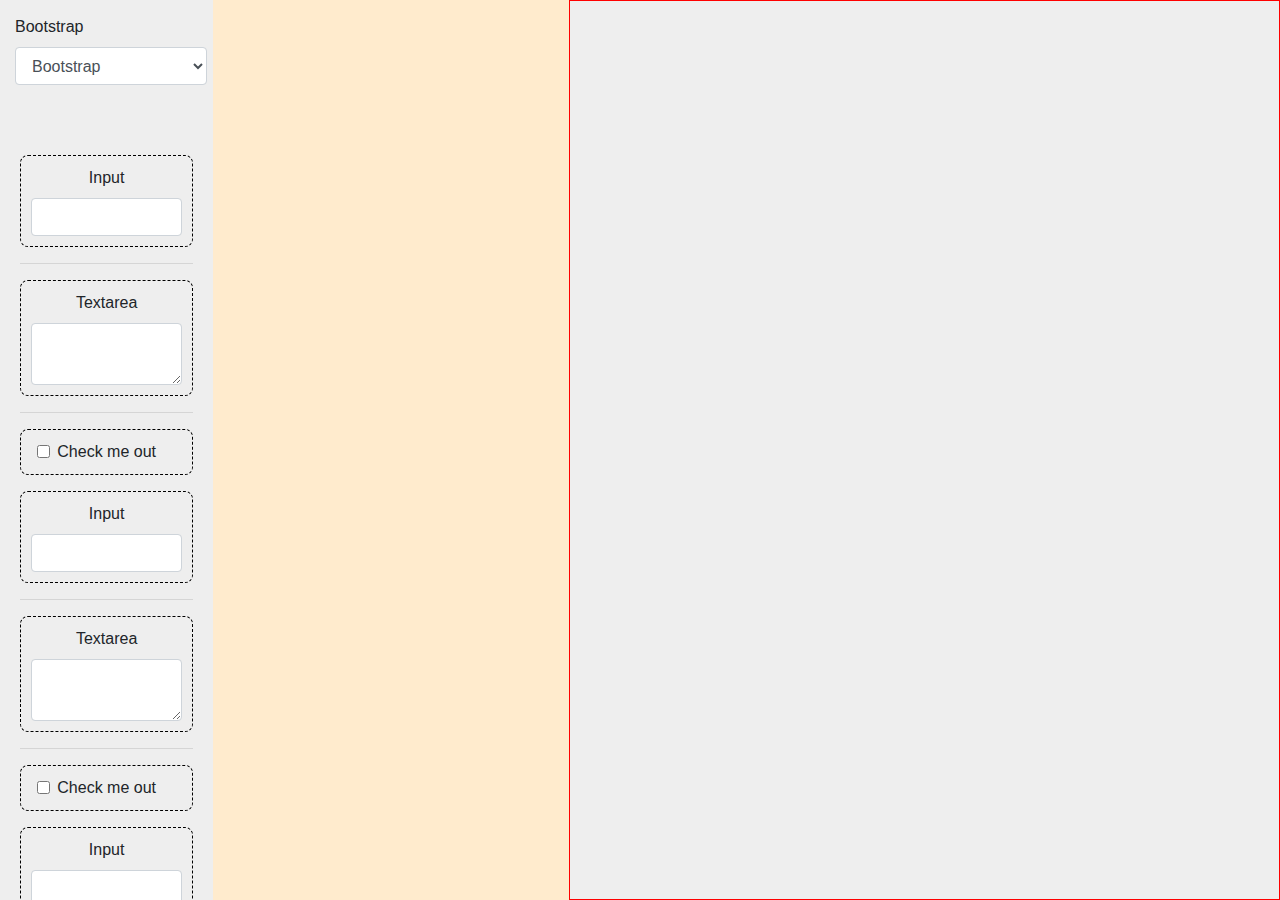
<file: builder.html>
<!DOCTYPE html>
<html lang="en">

<head>
    <meta charset="UTF-8">
    <meta name="viewport" content="width=device-width, initial-scale=1.0">
    <meta http-equiv="X-UA-Compatible" content="ie=edge">
    <title>Document</title>
    <link rel="stylesheet" href="css/bootstrap.min.css" id="estilo">
    <link rel="stylesheet" href="css/global.css" id="globalcss">
</head>

<body>

    <div class="content">
        <div class="form_builder">
            <div class="row">
                <div class="col-2 fl">
                    <div class="form-group select_fl">
                        <label for="select_theme">Bootstrap</label>
                        <select class="form-control" id="select_theme"></select>
                    </div>
                    <div class="elements">
                        <div class="elementes_sub">
                            <ul class="nav">
                                <li class="form_bal_textfield">
                                    <div class="form-group global" disabled="disabled">
                                        <label>Input</label>
                                        <input type="text" class="form-control">
                                    </div>
                                    <hr>
                                </li>
                                <li class="form_bal_textarea">
                                    <div class="form-group global" disabled="disabled">
                                        <label>Textarea</label>
                                        <textarea type="text" class="form-control"></textarea>
                                    </div>
                                    <hr>
                                </li>
                                <li class="form_bal_checkbox">
                                    <div class="form-group form-check global" disabled="disabled">
                                        <input type="checkbox" class="form-check-input" id="exampleCheck1">
                                        <label class="form-check-label" for="exampleCheck1">Check me out</label>
                                    </div>
                                </li>
                                <li class="form_bal_textfield">
                                    <div class="form-group global" disabled="disabled">
                                        <label>Input</label>
                                        <input type="text" class="form-control">
                                    </div>
                                    <hr>
                                </li>
                                <li class="form_bal_textarea">
                                    <div class="form-group global" disabled="disabled">
                                        <label>Textarea</label>
                                        <textarea type="text" class="form-control"></textarea>
                                    </div>
                                    <hr>
                                </li>
                                <li class="form_bal_checkbox">
                                    <div class="form-group form-check global" disabled="disabled">
                                        <input type="checkbox" class="form-check-input" id="exampleCheck1">
                                        <label class="form-check-label" for="exampleCheck1">Check me out</label>
                                    </div>
                                </li>
                                <li class="form_bal_textfield">
                                    <div class="form-group global" disabled="disabled">
                                        <label>Input</label>
                                        <input type="text" class="form-control">
                                    </div>
                                    <hr>
                                </li>
                                <li class="form_bal_textarea">
                                    <div class="form-group global" disabled="disabled">
                                        <label>Textarea</label>
                                        <textarea type="text" class="form-control"></textarea>
                                    </div>
                                    <hr>
                                </li>
                                <li class="form_bal_checkbox">
                                    <div class="form-group form-check global" disabled="disabled">
                                        <input type="checkbox" class="form-check-input" id="exampleCheck1">
                                        <label class="form-check-label" for="exampleCheck1">Check me out</label>
                                    </div>
                                </li>
                                <li class="form_bal_textfield">
                                    <div class="form-group global" disabled="disabled">
                                        <label>Input</label>
                                        <input type="text" class="form-control">
                                    </div>
                                    <hr>
                                </li>
                                <li class="form_bal_textarea">
                                    <div class="form-group global" disabled="disabled">
                                        <label>Textarea</label>
                                        <textarea type="text" class="form-control"></textarea>
                                    </div>
                                    <hr>
                                </li>
                                <li class="form_bal_checkbox">
                                    <div class="form-group form-check global" disabled="disabled">
                                        <input type="checkbox" class="form-check-input" id="exampleCheck1">
                                        <label class="form-check-label" for="exampleCheck1">Check me out</label>
                                    </div>
                                </li>
                                <li class="form_bal_textfield">
                                    <div class="form-group global" disabled="disabled">
                                        <label>Input</label>
                                        <input type="text" class="form-control">
                                    </div>
                                    <hr>
                                </li>
                                <li class="form_bal_textarea">
                                    <div class="form-group global" disabled="disabled">
                                        <label>Textarea</label>
                                        <textarea type="text" class="form-control"></textarea>
                                    </div>
                                    <hr>
                                </li>
                                <li class="form_bal_checkbox">
                                    <div class="form-group form-check global" disabled="disabled">
                                        <input type="checkbox" class="form-check-input" id="exampleCheck1">
                                        <label class="form-check-label" for="exampleCheck1">Check me out</label>
                                    </div>
                                </li>
                                <button style="cursor: pointer;" class="btn btn-info export_html mt-2 pull-right">Export
                                    HTML</button>

                            </ul>
                        </div>
                    </div>
                </div>
                <div class="col-10 areawork">
                    <div class="row">
                        <div class="col-4 areawork_sub">
                            <div class="form_builder_area "></div>
                        </div>
                        <div class="col-8 lol">
                            <form class="form-horizontal">
                                <div class="preview"></div>
                                <div style="display: none" class="form-group plain_html"><textarea rows="50" class="form-control"></textarea></div>
                            </form>
                        </div>
                    </div>
                </div>
            </div>
        </div>
    </div>


    <script src="js/jquery/jquery-3.3.1.min.js"></script>
    <script src="js/jquery/jquery-ui.min.js"></script>
    <script src="js/index.js"></script>
    <script>
        $(function () {

            var $body = $(document);
            $body.bind('scroll', function () {
                // "Desactivar" el scroll horizontal
                if ($body.scrollLeft() !== 0) {
                    $body.scrollLeft(0);
                }
            });

        }); </script>
</body>

</html>
</file>
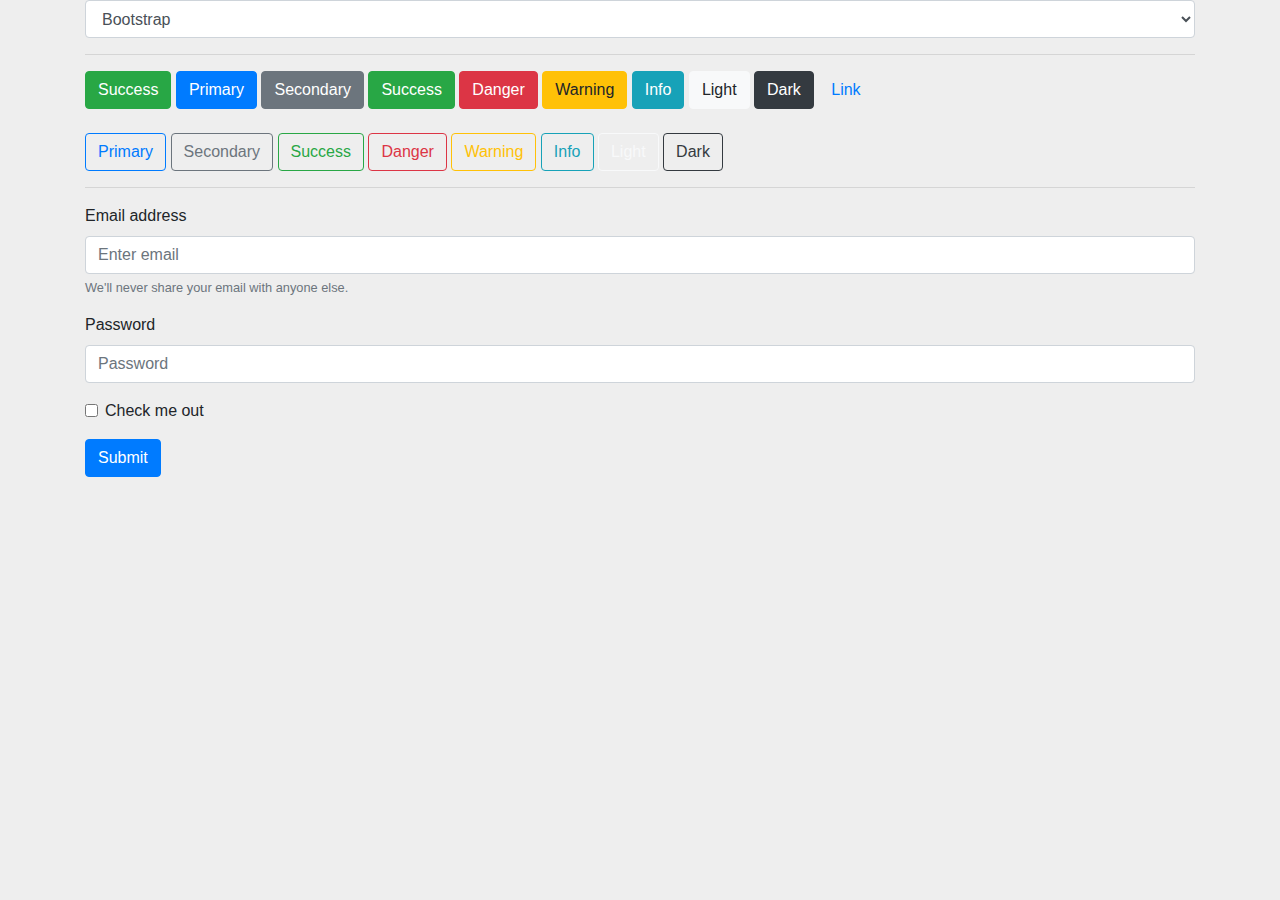
<file: index2.html>
<!DOCTYPE html>
<html lang="en">

<head>
    <meta charset="UTF-8">
    <meta name="viewport" content="width=device-width, initial-scale=1.0">
    <meta http-equiv="X-UA-Compatible" content="ie=edge">
    <title>Document</title>
    <link rel="stylesheet" href="https://stackpath.bootstrapcdn.com/bootstrap/4.1.3/css/bootstrap.min.css" id="estilo">
    <link rel="stylesheet" href="css/global.css" id="global">
</head>

<body>
    <div class="container">
        <select class="form-control" name="select_theme" id="select_theme"></select>
        <hr>
        <button class="btn btn-success">Success</button>
        <button type="button" class="btn btn-primary">Primary</button>
        <button type="button" class="btn btn-secondary">Secondary</button>
        <button type="button" class="btn btn-success">Success</button>
        <button type="button" class="btn btn-danger">Danger</button>
        <button type="button" class="btn btn-warning">Warning</button>
        <button type="button" class="btn btn-info">Info</button>
        <button type="button" class="btn btn-light">Light</button>
        <button type="button" class="btn btn-dark">Dark</button>
        <button type="button" class="btn btn-link">Link</button>
        <br><br>
        <button type="button" class="btn btn-outline-primary">Primary</button>
        <button type="button" class="btn btn-outline-secondary">Secondary</button>
        <button type="button" class="btn btn-outline-success">Success</button>
        <button type="button" class="btn btn-outline-danger">Danger</button>
        <button type="button" class="btn btn-outline-warning">Warning</button>
        <button type="button" class="btn btn-outline-info">Info</button>
        <button type="button" class="btn btn-outline-light">Light</button>
        <button type="button" class="btn btn-outline-dark">Dark</button>
        <hr>
        <form>
            <div class="form-group">
                <label for="exampleInputEmail1">Email address</label>
                <input type="email" class="form-control" id="exampleInputEmail1" aria-describedby="emailHelp"
                    placeholder="Enter email">
                <small id="emailHelp" class="form-text text-muted">We'll never share your email with anyone else.</small>
            </div>
            <div class="form-group">
                <label for="exampleInputPassword1">Password</label>
                <input type="password" class="form-control" id="exampleInputPassword1" placeholder="Password">
            </div>
            <div class="form-group form-check">
                <input type="checkbox" class="form-check-input" id="exampleCheck1">
                <label class="form-check-label" for="exampleCheck1">Check me out</label>
            </div>
            <button type="submit" class="btn btn-primary">Submit</button>
        </form>
    </div>
    <script src="js/jquery/jquery-3.3.1.min.js"></script>
    <script src="js/index.js"></script>
</body>

</html>
</file>
<file: css/global.css>
html, body{
    padding: 0px;
    margin: 0%;
    height: 100%;
    width: 100%;
    background-color: #eeeeee;
}

.row{
    margin-right: 0px; 
    margin-left: 0px;
}

.div_cont{
 margin: 1%;
}
div[disabled=disabled] {
    pointer-events: none;
    cursor: pointer;
  }

.global{
    border: 1px dashed #000; 
    padding: 10px; 
    border-radius: 8px;
    width: 100%;
}

li{
    width: 100%;
    text-align: center;
    cursor: move;
}

.divnav{
    border: 1px solid #eeeeee56;
    padding: 10px
}

.form_builder_area {
    width:100%;
    height: 100vh;
    /* position: absolute; */
    background-color: blanchedalmond;
}

.elements{
    /* border: 1px red solid; */
    height:auto;
    overflow: hidden;
}

.areawork{
    /* border: 2px cyan solid; */
    height:auto;  
    /* overflow-y: scroll; */
}

.areaview{
    border: 2px cyan solid;
    height:100vh;  
    /* overflow-y: scroll; */
}

.elementes_sub{
    /* border: 2px indigo solid; */
    padding-top: 15%;
    height:auto; 
}

.elements .elementes_sub{ width: 100%; height: auto; overflow: auto; padding: 20px; position: absolute; left: 0px; top: 15%; bottom: 0px; margin: auto;}


/*Scrollbar 3*/
.elements ::-webkit-scrollbar {
    width: 5px;
    height: 5px;
}
 
.elements ::-webkit-scrollbar-track {
    background-color: transparent;
    border-radius: 5px;
}
 
.elements ::-webkit-scrollbar-thumb {
    background-color: orange;
    border-radius: 5px;
}


.areawork .areawork_sub{ width: 100%; height: auto; overflow: auto; padding: 0; /*position: absolute;*/ left: 0px; right: 0px; top: 0; bottom: 0px; }


/*Scrollbar 3*/
.areawork ::-webkit-scrollbar {
    width: 5px;
    height: 5px;
}
 
.areawork ::-webkit-scrollbar-track {
    background-color: transparent;
    border-radius: 5px;
}
 
.areawork ::-webkit-scrollbar-thumb {
    background-color: orange;
    border-radius: 5px;
}

/* - */


.areaview .areaview_sub{ width: 100%; height: auto; overflow: auto; padding: 0; /*position: absolute;*/ left: 0px; right: 0px; top: 0; bottom: 0px; }


/*Scrollbar 3*/
.areaview ::-webkit-scrollbar {
    width: 5px;
    height: 5px;
}
 
.areaview ::-webkit-scrollbar-track {
    background-color: transparent;
    border-radius: 5px;
}
 
.areaview ::-webkit-scrollbar-thumb {
    background-color: orange;
    border-radius: 5px;
}

.fl{
    position: relative;
    z-index: 1;
}

.select_fl{
    position: absolute;
    z-index: 2;
    background-color: #eeeeee;
    width: 90%;
    padding: 15px 0;
}
.col-9, .col-4, .col-10{
    width: 100%;
    min-height: 0px;
    padding-left: 0px;
}

.lol{
    border: 1px solid red;
    padding-right: 0px; 
}

.col-8, .col-10{
    padding-right: 0px; 
}
</file>
